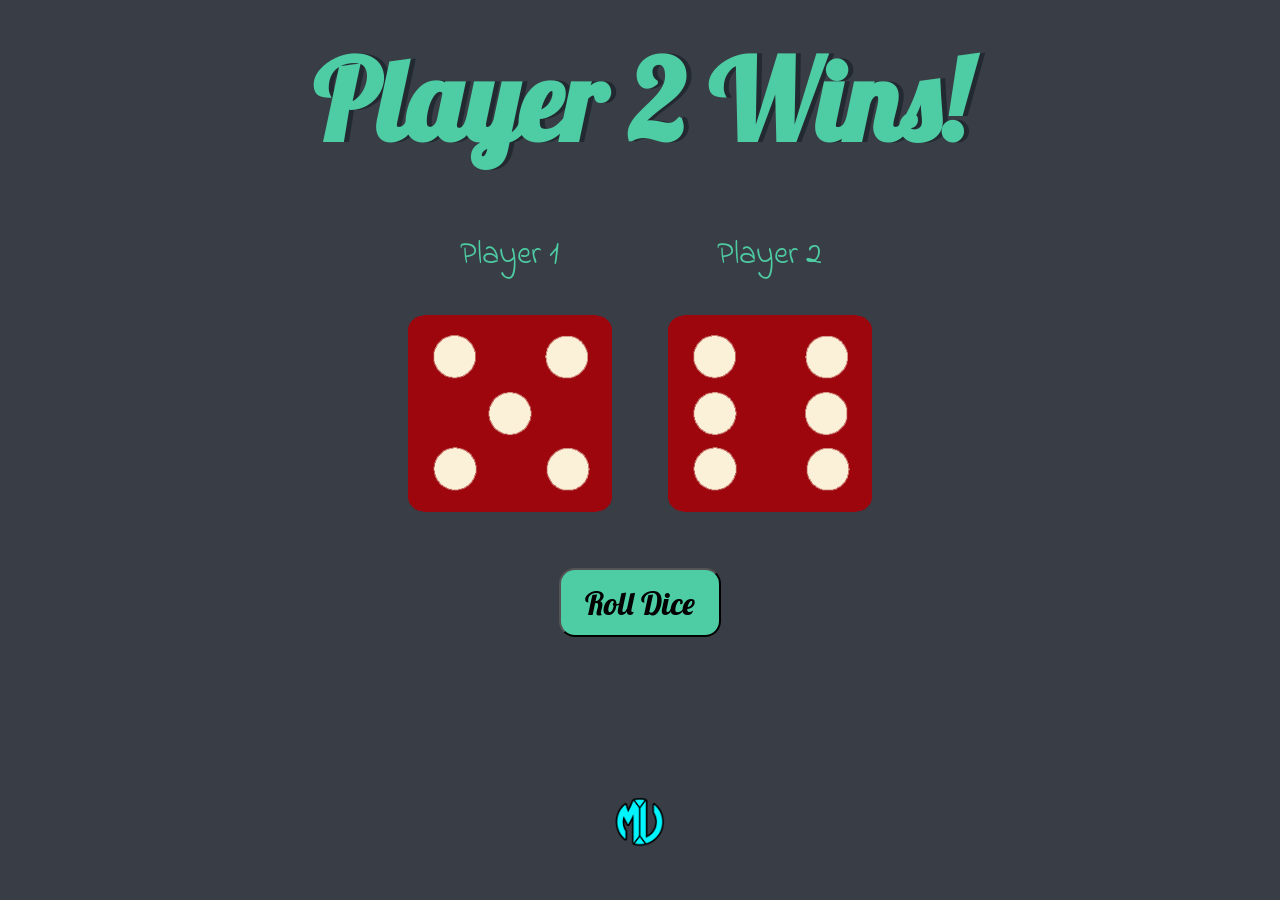
<file: index.html>
<!DOCTYPE html>
<html lang="en" dir="ltr">
  <head>
    <meta charset="utf-8">
    <title>Dice Game</title>
    <link rel="stylesheet" href="styles.css">
    <link href="https://fonts.googleapis.com/css?family=Indie+Flower|Lobster" rel="stylesheet">

  </head>
  <body>

    <div class="container">
      <h1>Refresh Me</h1>

      <div class="dice">
        <p>Player 1</p>
        <img class="img1" src="dice6.png">
      </div>

      <div class="dice">
        <p>Player 2</p>
        <img class="img2" src="dice6.png">
      </div>

      <div class="roll-button">
        <button type="button" onclick="Refresh()">Roll Dice</button>
      </div>

    </div>


  </body>

  <footer>
    <script src="index.js" charset="utf-8"></script>
    <img class="logo" src="./MULator.png" alt="logo">
  </footer>
</html>
</file>
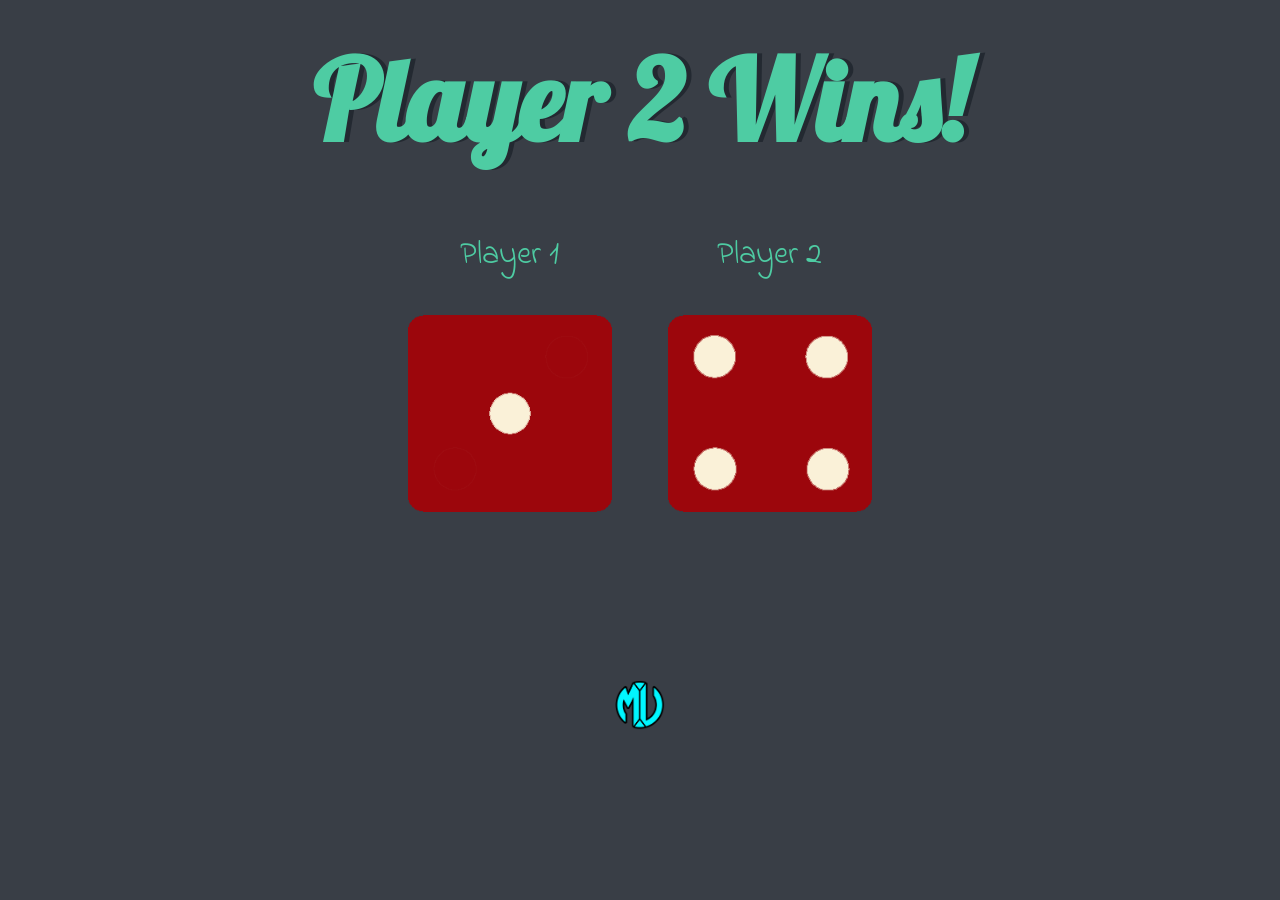
<file: dicee.html>
<!DOCTYPE html>
<html lang="en" dir="ltr">
  <head>
    <meta charset="utf-8">
    <title>Dice Game</title>
    <link rel="stylesheet" href="styles.css">
    <link href="https://fonts.googleapis.com/css?family=Indie+Flower|Lobster" rel="stylesheet">

  </head>
  <body>

    <div class="container">
      <h1>Refresh Me</h1>

      <div class="dice">
        <p>Player 1</p>
        <img class="img1" src="dice6.png">
      </div>

      <div class="dice">
        <p>Player 2</p>
        <img class="img2" src="dice6.png">
      </div>

    </div>


  </body>

  <footer>
    <script src="index.js" charset="utf-8"></script>
    <img class="logo" src="./MULator.png" alt="logo">
  </footer>
</html>
</file>
<file: styles.css>
html {
  padding: 0;
}

.container {
  width: 70%;
  margin: auto;
  text-align: center;
}

.dice {
  text-align: center;
  display: inline-block;
}

body {
  background-color: #393E46;
}

h1 {
  margin: 30px;
  font-family: 'Lobster', cursive;
  text-shadow: 5px 0 #232931;
  font-size: 7rem;
  color: #4ECCA3;
}

p {
  font-size: 2rem;
  color: #4ECCA3;
  font-family: 'Indie Flower', cursive;
}

img {
  width: 80%;
}

footer {
  margin-top: 10rem;
  text-align: center;
}

.roll-button {
  margin-top: 3rem;
}

.roll-button button {
  padding: 0.8rem 1.5rem;
  font-size: 2rem;
  border-radius: 1rem;
  cursor: pointer;
  font-family: 'Lobster', cursive;
  background-color: #4ECCA3 ;
}

.logo {
  width: 50px;
}

@media screen and (max-width: 1024px) {
  .container {
     width: 100%;
  }

  .h1 {
    margin: 30px 0px;
  }
  
}
</file>
